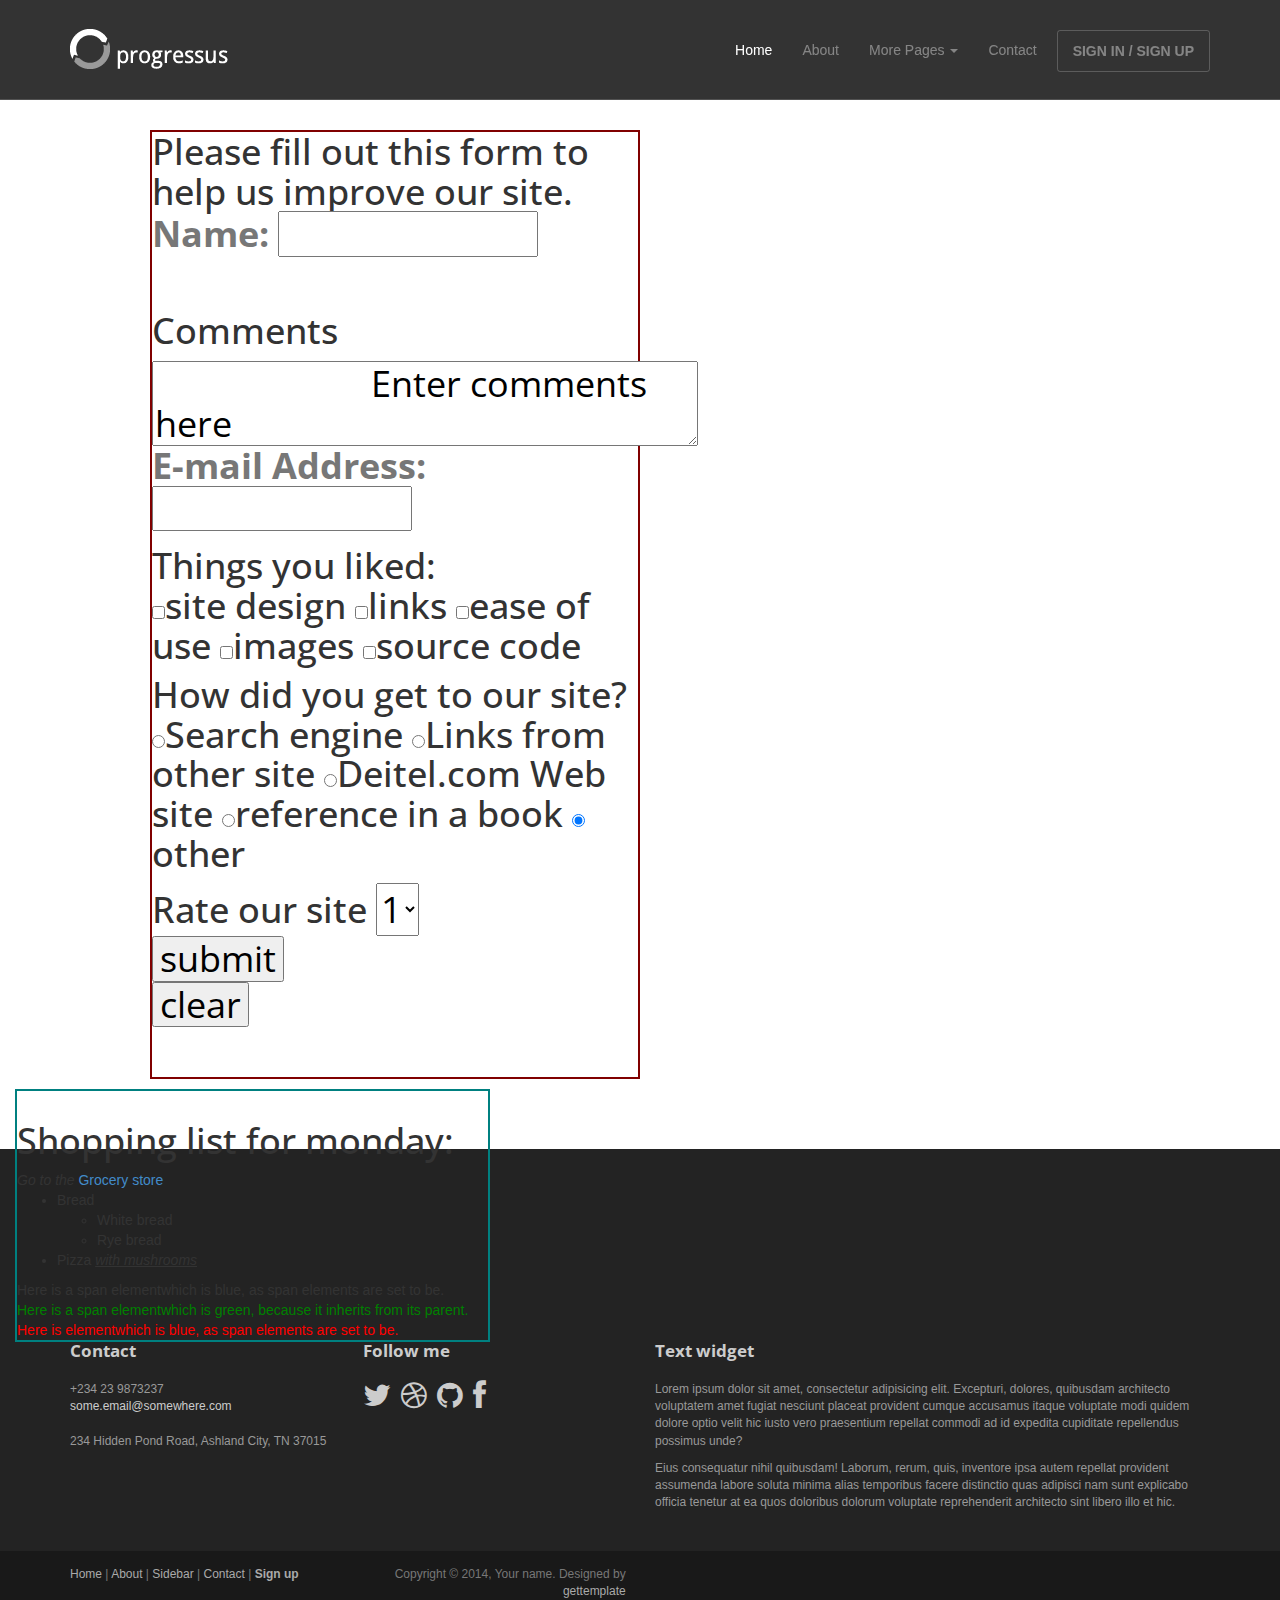
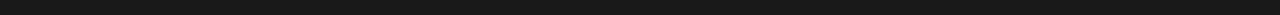
<file: index.html>
<!DOCTYPE html>
<html lang="en">

<head>
	<link rel="stylesheet" type="text/css" href="myStyle.css">

	<meta charset="utf-8">
	<meta name="viewport"    content="width=device-width, initial-scale=1.0">
	<meta name="description" content="">
	<meta name="author"      content="Sergey Pozhilov (GetTemplate.com)">
	
	<title>Progressus - Free business bootstrap template by GetTemplate</title>

	<link rel="shortcut icon" href="assets/images/gt_favicon.png">
	
	<link rel="stylesheet" media="screen" href="http://fonts.googleapis.com/css?family=Open+Sans:300,400,700">
	<link rel="stylesheet" href="assets/css/bootstrap.min.css">
	<link rel="stylesheet" href="assets/css/font-awesome.min.css">

	<!-- Custom styles for our template -->
	<link rel="stylesheet" href="assets/css/bootstrap-theme.css" media="screen" >
	<link rel="stylesheet" href="assets/css/main.css">

	

</head>

<body class="home">
	<!-- Fixed navbar -->
	<div class="navbar navbar-inverse navbar-fixed-top headroom" >
		<div class="container">
			<div class="navbar-header">
				<!-- Button for smallest screens -->
				<button type="button" class="navbar-toggle" data-toggle="collapse" data-target=".navbar-collapse"><span class="icon-bar"></span> <span class="icon-bar"></span> <span class="icon-bar"></span> </button>
				<a class="navbar-brand" href="index.html"><img src="assets/images/logo.png" alt="Progressus HTML5 template"></a>
			</div>
			<div class="navbar-collapse collapse">
				<ul class="nav navbar-nav pull-right">
					<li class="active"><a href="#">Home</a></li>
					<li><a href="about.html">About</a></li>
					<li class="dropdown">
						<a href="#" class="dropdown-toggle" data-toggle="dropdown">More Pages <b class="caret"></b></a>
						<ul class="dropdown-menu">
							<li><a href="sidebar-left.html">Left Sidebar</a></li>
							<li class="active"><a href="sidebar-right.html">Right Sidebar</a></li>
						</ul>
					</li>
					<li><a href="contact.html">Contact</a></li>
					<li><a class="btn" href="signin.html">SIGN IN / SIGN UP</a></li>
				</ul>
			</div><!--/.nav-collapse -->
		</div>
	</div> 
	<!-- /.navbar -->

	

	
		
	
	
	
	
	
	<!-- Social links. @TODO: replace by link/instructions in template -->
	<section id="social">
		<div class="container">
			<div class="wrapper clearfix">
				<!-- AddThis Button BEGIN -->
				<div class="addthis_toolbox addthis_default_style">
				<a class="addthis_button_facebook_like" fb:like:layout="button_count"></a>
				<a class="addthis_button_tweet"></a>
				<a class="addthis_button_linkedin_counter"></a>
				<a class="addthis_button_google_plusone" g:plusone:size="medium"></a>
				</div>
				<!-- AddThis Button END -->
			</div>
		</div>
	</section>
	<!-- /social links -->






<div class="row" >
	<div class="div">
<h1 class="margin1">
<form>
	<p>Please fill out this form to help us improve our site.<br>
		<label>Name:
			<input name="name" type="text" size ="10" maxlength="30">
		</label>
	</p><br>
	<p>Comments<br>
	</p>
		<textarea row="4" cols="25">
			Enter comments here
		</textarea><br>
		<label>E-mail Address:
			<input E-mail Address="E-mail Address" type="text" size ="10" maxlength="30">
		</label></p>
		<p>Things you liked:<br>
		<input type="checkbox" name="liked" value="site design">site design
        <input type="checkbox" name="liked" value="links">links
        <input type="checkbox" name="liked" value="ease of use">ease of use
        <input type="checkbox" name="liked" value="images">images
        <input type="checkbox" name="liked" value="source code">source code
<br>
	<p>How did you get to our site?<br>
			
				<input type="radio" name= "site" value="Search engine" checked>Search engine
				<input type="radio" name= "site" value="Links from other site" checked>Links from other site
				<input type="radio" name= "site" value="Deitel.com Web site" checked>Deitel.com Web site
				<input type="radio" name= "site" value="reference in a book" checked>reference in a book
				<input type="radio" name= "site" value="other" checked>other
<br>
	<p>Rate our site
	<select name="rate">
		<option value="1">1</option>
		<option value="2">2</option>
		<option value="3">3</option>
		<option value="4">4</option>
		<option value="5">5</option>
	</select>
	<br>
	<input type="submit" value="submit"><br>
	<input type="reset" value="clear">
</p>
</form><br>
</div>
</div>













<div class="div">
<div class="margin2">
<form>

<h1>Shopping list for monday:</h1>
<em>Go to the</em>
<a class="nodec" href="http://googloe.com">
Grocery store</a>
<ul>
	<li>Bread
		<ul>
			<li>White bread</li>
			<li>Rye bread</li>
		</ul>
	</li>
	<li>Pizza <em>with mushrooms</em></li>
</ul>
<div>
	Here is <span>a span element</span>which is blue, as span elements are set to be.
</div>
<div class="extra" style="color:green">
	Here is <span> a span element</span>which is green, because it inherits from its parent.
</div>
<div style="color: red">
	Here is<span> element</span>which is blue, as span elements are set to be.

</div>
</form>
</div>
</div>

















	<footer id="footer" class="top-space">

		<div class="footer1">
			<div class="container">
				<div class="row">
					
					<div class="col-md-3 widget">
						<h3 class="widget-title">Contact</h3>
						<div class="widget-body">
							<p>+234 23 9873237<br>
								<a href="mailto:#">some.email@somewhere.com</a><br>
								<br>
								234 Hidden Pond Road, Ashland City, TN 37015
							</p>	
						</div>
					</div>

					<div class="col-md-3 widget">
						<h3 class="widget-title">Follow me</h3>
						<div class="widget-body">
							<p class="follow-me-icons">
								<a href=""><i class="fa fa-twitter fa-2"></i></a>
								<a href=""><i class="fa fa-dribbble fa-2"></i></a>
								<a href=""><i class="fa fa-github fa-2"></i></a>
								<a href=""><i class="fa fa-facebook fa-2"></i></a>
							</p>	
						</div>
					</div>

					<div class="col-md-6 widget">
						<h3 class="widget-title">Text widget</h3>
						<div class="widget-body">
							<p>Lorem ipsum dolor sit amet, consectetur adipisicing elit. Excepturi, dolores, quibusdam architecto voluptatem amet fugiat nesciunt placeat provident cumque accusamus itaque voluptate modi quidem dolore optio velit hic iusto vero praesentium repellat commodi ad id expedita cupiditate repellendus possimus unde?</p>
							<p>Eius consequatur nihil quibusdam! Laborum, rerum, quis, inventore ipsa autem repellat provident assumenda labore soluta minima alias temporibus facere distinctio quas adipisci nam sunt explicabo officia tenetur at ea quos doloribus dolorum voluptate reprehenderit architecto sint libero illo et hic.</p>
						</div>
					</div>

				</div> <!-- /row of widgets -->
			</div>
		</div>

		<div class="footer2">
			<div class="container">
				<div class="row">
					
					<div class="col-md-6 widget">
						<div class="widget-body">
							<p class="simplenav">
								<a href="#">Home</a> | 
								<a href="about.html">About</a> |
								<a href="sidebar-right.html">Sidebar</a> |
								<a href="contact.html">Contact</a> |
								<b><a href="signup.html">Sign up</a></b>
							</p>
						</div>
					</div>

					<div class="col-md-6 widget">
						<div class="widget-body">
							<p class="text-right">
								Copyright &copy; 2014, Your name. Designed by <a href="http://gettemplate.com/" rel="designer">gettemplate</a> 
							</p>
						</div>
					</div>

				</div> <!-- /row of widgets -->
			</div>
		</div>

	</footer>	
		







	<!-- JavaScript libs are placed at the end of the document so the pages load faster -->
	<script src="http://ajax.googleapis.com/ajax/libs/jquery/1.10.2/jquery.min.js"></script>
	<script src="http://netdna.bootstrapcdn.com/bootstrap/3.0.0/js/bootstrap.min.js"></script>
	<script src="assets/js/headroom.min.js"></script>
	<script src="assets/js/jQuery.headroom.min.js"></script>
	<script src="assets/js/template.js"></script>
</body>
</html>
</file>
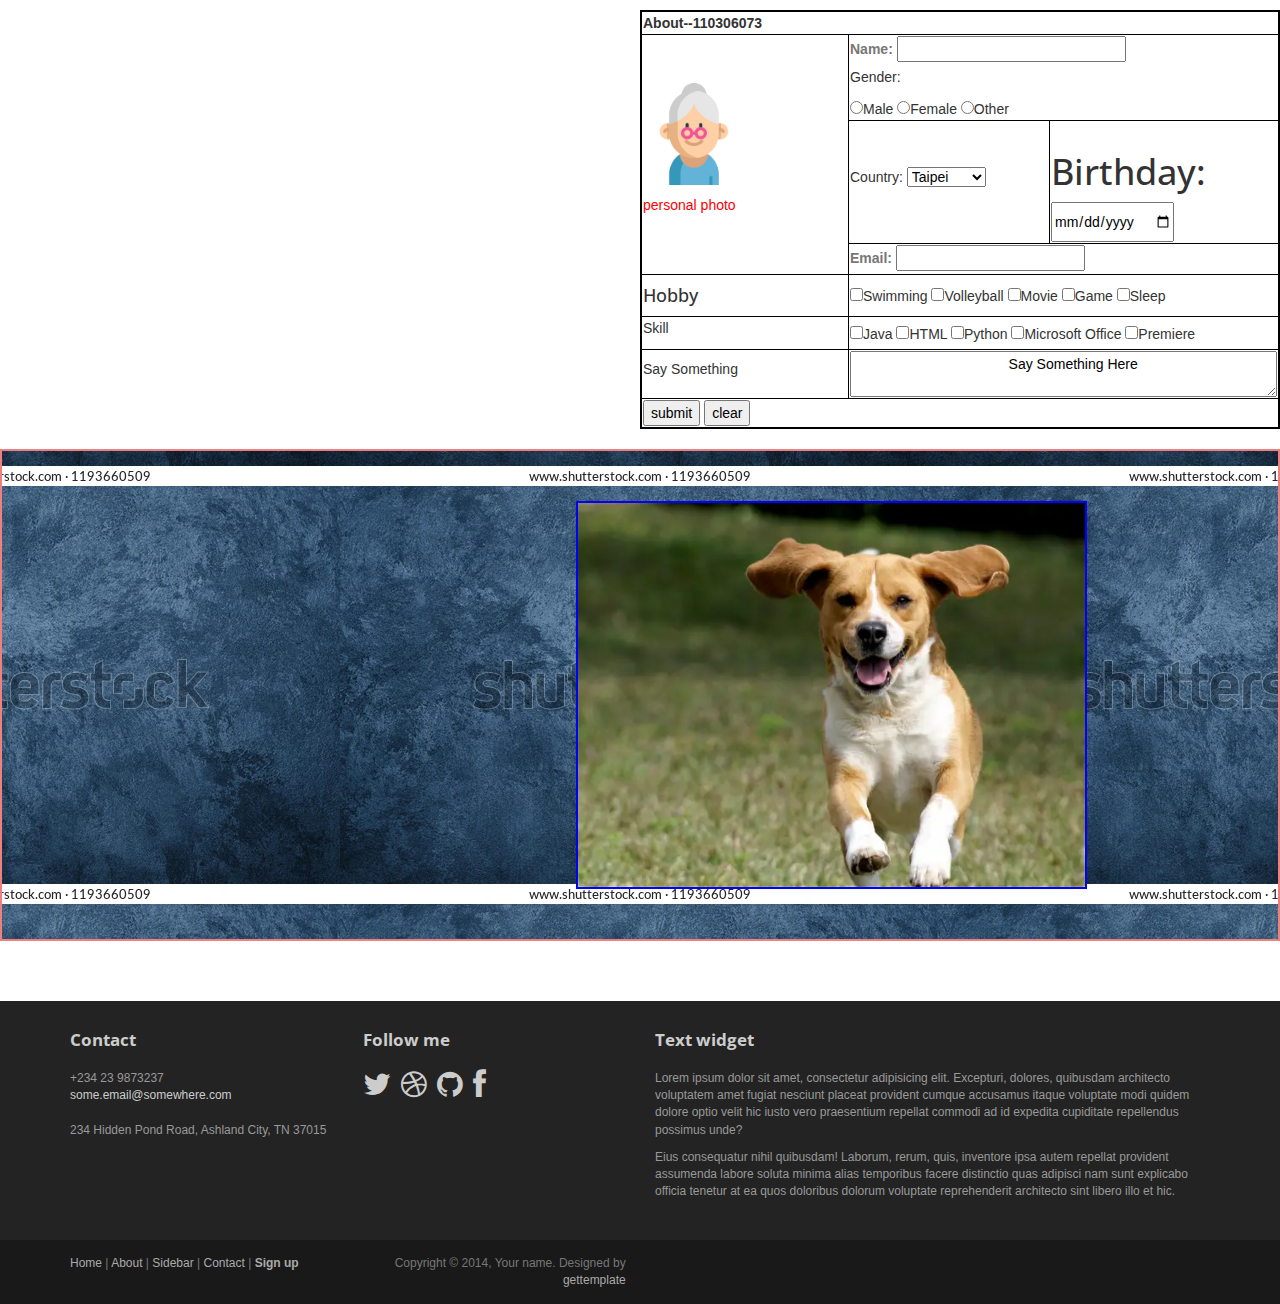
<file: about.html>
<!DOCTYPE html>
<html lang="en">
<head>
	<table style="border:3px #cccccc solid;" cellpadding="10" border=‘1’>
	<link rel="stylesheet" type="text/css" href="myStyle.css">
<meta charset="utf-8">


</head>
	

	





	
	<meta charset="utf-8">
	<meta name="viewport"    content="width=device-width, initial-scale=1.0">
	<meta name="description" content="">
	<meta name="author"      content="Sergey Pozhilov (GetTemplate.com)">
	
	<title>About - Progressus Bootstrap template</title>

	<link rel="shortcut icon" href="assets/images/gt_favicon.png">
	
	<link rel="stylesheet" media="screen" href="http://fonts.googleapis.com/css?family=Open+Sans:300,400,700">
	<link rel="stylesheet" href="assets/css/bootstrap.min.css">
	<link rel="stylesheet" href="assets/css/font-awesome.min.css">

	<!-- Custom styles for our template -->
	<link rel="stylesheet" href="assets/css/bootstrap-theme.css" media="screen" >
	<link rel="stylesheet" href="assets/css/main.css">



<body>
	<form>
	 <table class="left" border="1">
		<tr>
			<th colspan="3">About--110306073</th>
		</tr>
		<tr>
			<td rowspan="3"><p>
				<img src= "grandmother.jpg" width=50%>
				<div style="color: red">
				<p>personal photo
				</p>
			</div>
			</p>
				
				</td>
			
		<td colspan="2">
			<label>Name:
			<input name="name" type="text" size ="25" maxlength="30">
		</label>
          <p>Gender:</p>
		<form>	
		<input type="radio" name="Male" value="Male" >Male
		<input type="radio" name="Female" value="Female" >Female
		<input type="radio" name="Other" value="Other" >Other
	        </form>
</td>
<tr>
	<td>
		<p><span>Country</span>:
			<select name="Country:">
				<option value="Taipei">Taipei</option>
	
		<option value="Tainan">Tainan</option>
		<option value="Taichung">Taichung</option>
		<option value="Taoyuan">Taoyuan</option>
		</select>
	<td>
		<p><h1>Birthday:</h1>
                  </p>
                  <input type="date" id="birthday" name="birthday">

		</td>
		<tr>
			<td colspan="2">
				<label for="email">Email:
				</label>
				<input type="email" id="email" name="email">
					
	      
                </label>
        <tr>
        	<td>
        		<h4 id="Hobby">Hobby</h4>
        			<td colspan="2">
        				<input type="checkbox" name="Hobby" value="Swimming">Swimming
                        <input type="checkbox" name="Hobby" value="Volleyball">Volleyball
                        <input type="checkbox" name="Hobby" value="Movie">Movie
                        <input type="checkbox" name="Hobby" value="Game">Game
                        <input type="checkbox" name="Hobby" value="sleep">Sleep
                    </td>
                </p>
            </td>
            <tr>
            <td>
            	<p>Skill
            		<td colspan="2">

                        <input type="checkbox" name="Skill" value="Java">Java
                        <input type="checkbox" name="Skill" value="HTML">HTML
                        <input type="checkbox" name="Skill" value="Python">Python
                        <input type="checkbox" name="Skill" value="Microsoft Office">Microsoft Office
                        <input type="checkbox" name="Skill" value="Premiere">Premiere
                    </td>
                    <tr>
                    	<td>
                    		<p>Say Something
                    		</p>
                    	</td>
                    	<td colspan="3">
                     		<textarea row="4" cols="50">
			                Say Something Here
		                    </textarea><br>
		                </td>

	<tr>
	<td colspan="3">
	<input type="submit" value="submit">
	<input type="reset" value="clear">






</table>
</form><br>




<div class="style2">
<img src="5484d9d1eab8ea3017b17e29.webp" class="picture2" >
</div>

	







	

	<footer id="footer" class="top-space">

		<div class="footer1">
			<div class="container">
				<div class="row">
					
					<div class="col-md-3 widget">
						<h3 class="widget-title">Contact</h3>
						<div class="widget-body">
							<p>+234 23 9873237<br>
								<a href="mailto:#">some.email@somewhere.com</a><br>
								<br>
								234 Hidden Pond Road, Ashland City, TN 37015
							</p>	
						</div>
					</div>

					<div class="col-md-3 widget">
						<h3 class="widget-title">Follow me</h3>
						<div class="widget-body">
							<p class="follow-me-icons clearfix">
								<a href=""><i class="fa fa-twitter fa-2"></i></a>
								<a href=""><i class="fa fa-dribbble fa-2"></i></a>
								<a href=""><i class="fa fa-github fa-2"></i></a>
								<a href=""><i class="fa fa-facebook fa-2"></i></a>
							</p>	
						</div>
					</div>

					<div class="col-md-6 widget">
						<h3 class="widget-title">Text widget</h3>
						<div class="widget-body">
							<p>Lorem ipsum dolor sit amet, consectetur adipisicing elit. Excepturi, dolores, quibusdam architecto voluptatem amet fugiat nesciunt placeat provident cumque accusamus itaque voluptate modi quidem dolore optio velit hic iusto vero praesentium repellat commodi ad id expedita cupiditate repellendus possimus unde?</p>
							<p>Eius consequatur nihil quibusdam! Laborum, rerum, quis, inventore ipsa autem repellat provident assumenda labore soluta minima alias temporibus facere distinctio quas adipisci nam sunt explicabo officia tenetur at ea quos doloribus dolorum voluptate reprehenderit architecto sint libero illo et hic.</p>
						</div>
					</div>

				</div> <!-- /row of widgets -->
			</div>
		</div>

		<div class="footer2">
			<div class="container">
				<div class="row">
					
					<div class="col-md-6 widget">
						<div class="widget-body">
							<p class="simplenav">
								<a href="#">Home</a> | 
								<a href="about.html">About</a> |
								<a href="sidebar-right.html">Sidebar</a> |
								<a href="contact.html">Contact</a> |
								<b><a href="signup.html">Sign up</a></b>
							</p>
						</div>
					</div>

					<div class="col-md-6 widget">
						<div class="widget-body">
							<p class="text-right">
								Copyright &copy; 2014, Your name. Designed by <a href="http://gettemplate.com/" rel="designer">gettemplate</a> 
							</p>
						</div>
					</div>

				</div> <!-- /row of widgets -->
			</div>
		</div>
	</footer>	
		




	<!-- JavaScript libs are placed at the end of the document so the pages load faster -->
	<script src="http://ajax.googleapis.com/ajax/libs/jquery/1.10.2/jquery.min.js"></script>
	<script src="http://netdna.bootstrapcdn.com/bootstrap/3.0.0/js/bootstrap.min.js"></script>
	<script src="assets/js/headroom.min.js"></script>
	<script src="assets/js/jQuery.headroom.min.js"></script>
	<script src="assets/js/template.js"></script>
</body>
</html>
</file>
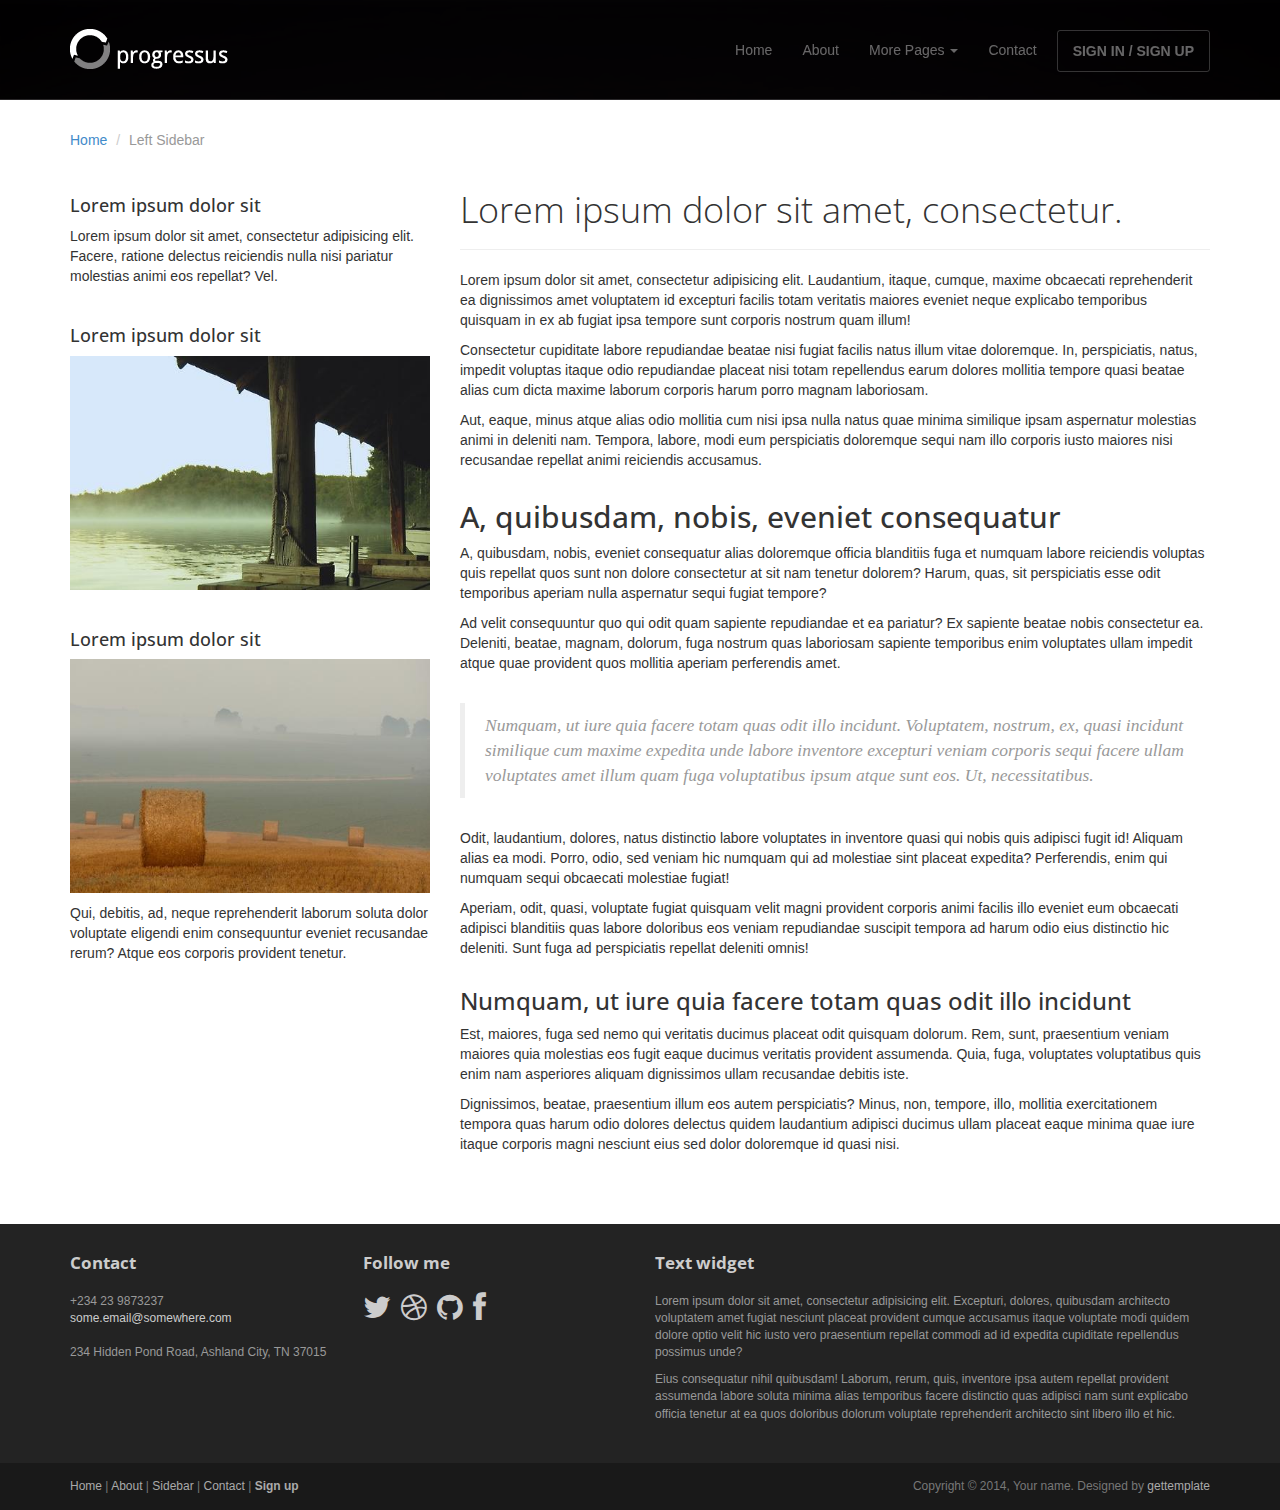
<file: sidebar-left.html>
<!DOCTYPE html>
<html lang="en">
<head>
	<meta charset="utf-8">
	<meta name="viewport"    content="width=device-width, initial-scale=1.0">
	<meta name="description" content="">
	<meta name="author"      content="Sergey Pozhilov (GetTemplate.com)">
	
	<title>Left Sidebar template - Progressus Bootstrap template</title>

	<link rel="shortcut icon" href="assets/images/gt_favicon.png">
	
	<link rel="stylesheet" media="screen" href="http://fonts.googleapis.com/css?family=Open+Sans:300,400,700">
	<link rel="stylesheet" href="assets/css/bootstrap.min.css">
	<link rel="stylesheet" href="assets/css/font-awesome.min.css">

	<!-- Custom styles for our template -->
	<link rel="stylesheet" href="assets/css/bootstrap-theme.css" media="screen" >
	<link rel="stylesheet" href="assets/css/main.css">

	<!-- HTML5 shim and Respond.js IE8 support of HTML5 elements and media queries -->
	<!--[if lt IE 9]>
	<script src="assets/js/html5shiv.js"></script>
	<script src="assets/js/respond.min.js"></script>
	<![endif]-->
</head>

<body>
	<!-- Fixed navbar -->
	<div class="navbar navbar-inverse navbar-fixed-top headroom" >
		<div class="container">
			<div class="navbar-header">
				<!-- Button for smallest screens -->
				<button type="button" class="navbar-toggle" data-toggle="collapse" data-target=".navbar-collapse"><span class="icon-bar"></span> <span class="icon-bar"></span> <span class="icon-bar"></span> </button>
				<a class="navbar-brand" href="index.html"><img src="assets/images/logo.png" alt="Progressus HTML5 template"></a>
			</div>
			<div class="navbar-collapse collapse">
				<ul class="nav navbar-nav pull-right">
					<li><a href="index.html">Home</a></li>
					<li><a href="about.html">About</a></li>
					<li class="dropdown">
						<a href="#" class="dropdown-toggle" data-toggle="dropdown">More Pages <b class="caret"></b></a>
						<ul class="dropdown-menu">
							<li class="active"><a href="sidebar-left.html">Left Sidebar</a></li>
							<li><a href="sidebar-right.html">Right Sidebar</a></li>
						</ul>
					</li>
					<li><a href="contact.html">Contact</a></li>
					<li><a class="btn" href="signin.html">SIGN IN / SIGN UP</a></li>
				</ul>
			</div><!--/.nav-collapse -->
		</div>
	</div> 
	<!-- /.navbar -->

	<header id="head" class="secondary"></header>

	<!-- container -->
	<div class="container">
		
		<ol class="breadcrumb">
			<li><a href="index.html">Home</a></li>
			<li class="active">Left Sidebar</li>
		</ol>

		<div class="row">
			
			<!-- Sidebar -->
			<aside class="col-md-4 sidebar sidebar-left">

				<div class="row widget">
					<div class="col-xs-12">
						<h4>Lorem ipsum dolor sit</h4>
						<p>Lorem ipsum dolor sit amet, consectetur adipisicing elit. Facere, ratione delectus reiciendis nulla nisi pariatur molestias animi eos repellat? Vel.</p>
					</div>
				</div>
				<div class="row widget">
					<div class="col-xs-12">
						<h4>Lorem ipsum dolor sit</h4>
						<p><img src="assets/images/1.jpg" alt=""></p>
					</div>
				</div>
				<div class="row widget">
					<div class="col-xs-12">
						<h4>Lorem ipsum dolor sit</h4>
						<p><img src="assets/images/2.jpg" alt=""></p>
						<p>Qui, debitis, ad, neque reprehenderit laborum soluta dolor voluptate eligendi enim consequuntur eveniet recusandae rerum? Atque eos corporis provident tenetur.</p>
					</div>
				</div>

			</aside>
			<!-- /Sidebar -->

			<!-- Article main content -->
			<article class="col-md-8 maincontent">
				<header class="page-header">
					<h1 class="page-title">Lorem ipsum dolor sit amet, consectetur.</h1>
				</header>
				<p>Lorem ipsum dolor sit amet, consectetur adipisicing elit. Laudantium, itaque, cumque, maxime obcaecati reprehenderit ea dignissimos amet voluptatem id excepturi facilis totam veritatis maiores eveniet neque explicabo temporibus quisquam in ex ab fugiat ipsa tempore sunt corporis nostrum quam illum!</p>
				<p>Consectetur cupiditate labore repudiandae beatae nisi fugiat facilis natus illum vitae doloremque. In, perspiciatis, natus, impedit voluptas itaque odio repudiandae placeat nisi totam repellendus earum dolores mollitia tempore quasi beatae alias cum dicta maxime laborum corporis harum porro magnam laboriosam.</p>
				<p>Aut, eaque, minus atque alias odio mollitia cum nisi ipsa nulla natus quae minima similique ipsam aspernatur molestias animi in deleniti nam. Tempora, labore, modi eum perspiciatis doloremque sequi nam illo corporis iusto maiores nisi recusandae repellat animi reiciendis accusamus.</p>

				<h2>A, quibusdam, nobis, eveniet consequatur</h2>
				<p>A, quibusdam, nobis, eveniet consequatur alias doloremque officia blanditiis fuga et numquam labore reiciendis voluptas quis repellat quos sunt non dolore consectetur at sit nam tenetur dolorem? Harum, quas, sit perspiciatis esse odit temporibus aperiam nulla aspernatur sequi fugiat tempore?</p>
				<p>Ad velit consequuntur quo qui odit quam sapiente repudiandae et ea pariatur? Ex sapiente beatae nobis consectetur ea. Deleniti, beatae, magnam, dolorum, fuga nostrum quas laboriosam sapiente temporibus enim voluptates ullam impedit atque quae provident quos mollitia aperiam perferendis amet.</p>

				<blockquote>Numquam, ut iure quia facere totam quas odit illo incidunt. Voluptatem, nostrum, ex, quasi incidunt similique cum maxime expedita unde labore inventore excepturi veniam corporis sequi facere ullam voluptates amet illum quam fuga voluptatibus ipsum atque sunt eos. Ut, necessitatibus.</blockquote>
				<p>Odit, laudantium, dolores, natus distinctio labore voluptates in inventore quasi qui nobis quis adipisci fugit id! Aliquam alias ea modi. Porro, odio, sed veniam hic numquam qui ad molestiae sint placeat expedita? Perferendis, enim qui numquam sequi obcaecati molestiae fugiat!</p>
				<p>Aperiam, odit, quasi, voluptate fugiat quisquam velit magni provident corporis animi facilis illo eveniet eum obcaecati adipisci blanditiis quas labore doloribus eos veniam repudiandae suscipit tempora ad harum odio eius distinctio hic deleniti. Sunt fuga ad perspiciatis repellat deleniti omnis!</p>

				<h3>Numquam, ut iure quia facere totam quas odit illo incidunt</h3>
				<p>Est, maiores, fuga sed nemo qui veritatis ducimus placeat odit quisquam dolorum. Rem, sunt, praesentium veniam maiores quia molestias eos fugit eaque ducimus veritatis provident assumenda. Quia, fuga, voluptates voluptatibus quis enim nam asperiores aliquam dignissimos ullam recusandae debitis iste.</p>
				<p>Dignissimos, beatae, praesentium illum eos autem perspiciatis? Minus, non, tempore, illo, mollitia exercitationem tempora quas harum odio dolores delectus quidem laudantium adipisci ducimus ullam placeat eaque minima quae iure itaque corporis magni nesciunt eius sed dolor doloremque id quasi nisi.</p>
			</article>
			<!-- /Article -->

		</div>
	</div>	<!-- /container -->
	

	<footer id="footer" class="top-space">

		<div class="footer1">
			<div class="container">
				<div class="row">
					
					<div class="col-md-3 widget">
						<h3 class="widget-title">Contact</h3>
						<div class="widget-body">
							<p>+234 23 9873237<br>
								<a href="mailto:#">some.email@somewhere.com</a><br>
								<br>
								234 Hidden Pond Road, Ashland City, TN 37015
							</p>	
						</div>
					</div>

					<div class="col-md-3 widget">
						<h3 class="widget-title">Follow me</h3>
						<div class="widget-body">
							<p class="follow-me-icons">
								<a href=""><i class="fa fa-twitter fa-2"></i></a>
								<a href=""><i class="fa fa-dribbble fa-2"></i></a>
								<a href=""><i class="fa fa-github fa-2"></i></a>
								<a href=""><i class="fa fa-facebook fa-2"></i></a>
							</p>	
						</div>
					</div>

					<div class="col-md-6 widget">
						<h3 class="widget-title">Text widget</h3>
						<div class="widget-body">
							<p>Lorem ipsum dolor sit amet, consectetur adipisicing elit. Excepturi, dolores, quibusdam architecto voluptatem amet fugiat nesciunt placeat provident cumque accusamus itaque voluptate modi quidem dolore optio velit hic iusto vero praesentium repellat commodi ad id expedita cupiditate repellendus possimus unde?</p>
							<p>Eius consequatur nihil quibusdam! Laborum, rerum, quis, inventore ipsa autem repellat provident assumenda labore soluta minima alias temporibus facere distinctio quas adipisci nam sunt explicabo officia tenetur at ea quos doloribus dolorum voluptate reprehenderit architecto sint libero illo et hic.</p>
						</div>
					</div>

				</div> <!-- /row of widgets -->
			</div>
		</div>

		<div class="footer2">
			<div class="container">
				<div class="row">
					
					<div class="col-md-6 widget">
						<div class="widget-body">
							<p class="simplenav">
								<a href="#">Home</a> | 
								<a href="about.html">About</a> |
								<a href="sidebar-right.html">Sidebar</a> |
								<a href="contact.html">Contact</a> |
								<b><a href="signup.html">Sign up</a></b>
							</p>
						</div>
					</div>

					<div class="col-md-6 widget">
						<div class="widget-body">
							<p class="text-right">
								Copyright &copy; 2014, Your name. Designed by <a href="http://gettemplate.com/" rel="designer">gettemplate</a> 
							</p>
						</div>
					</div>

				</div> <!-- /row of widgets -->
			</div>
		</div>
	</footer>	
		




	<!-- JavaScript libs are placed at the end of the document so the pages load faster -->
	<script src="http://ajax.googleapis.com/ajax/libs/jquery/1.10.2/jquery.min.js"></script>
	<script src="http://netdna.bootstrapcdn.com/bootstrap/3.0.0/js/bootstrap.min.js"></script>
	<script src="assets/js/headroom.min.js"></script>
	<script src="assets/js/jQuery.headroom.min.js"></script>
	<script src="assets/js/template.js"></script>
</body>
</html>
</file>
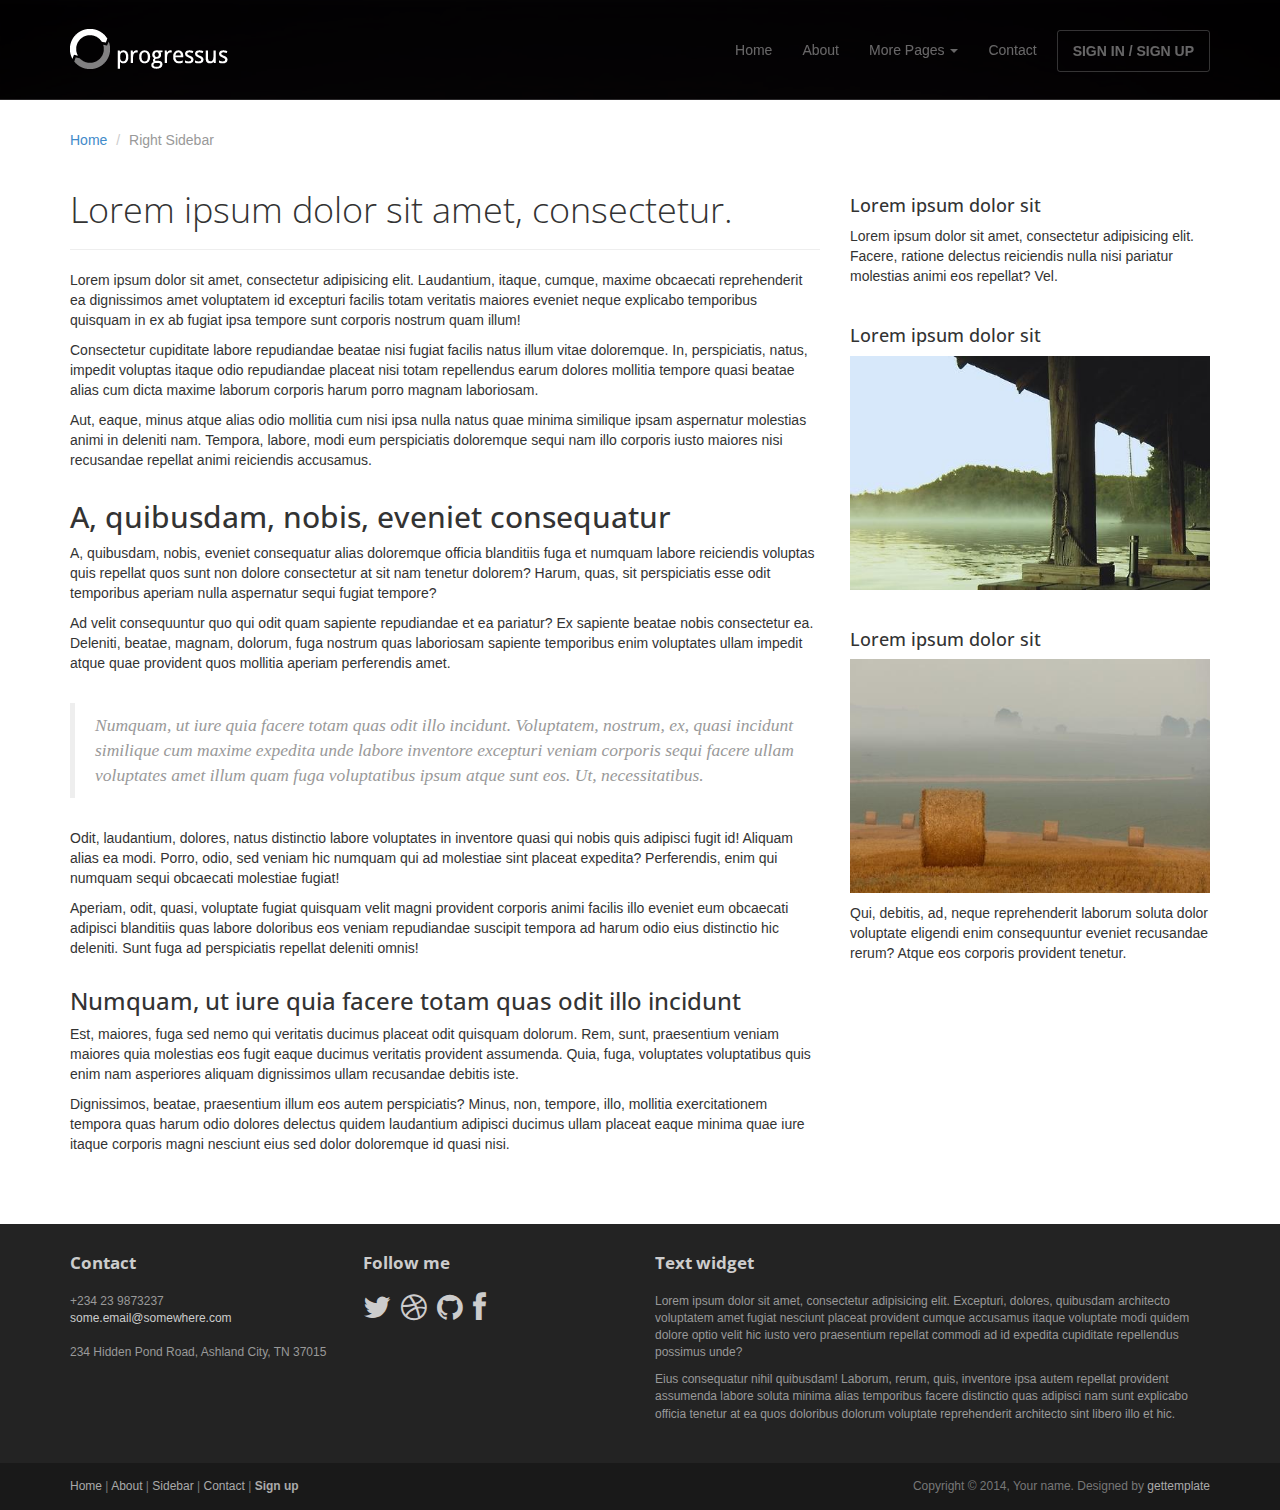
<file: sidebar-right.html>
<!DOCTYPE html>
<html lang="en">
<head>
	<meta charset="utf-8">
	<meta name="viewport"    content="width=device-width, initial-scale=1.0">
	<meta name="description" content="">
	<meta name="author"      content="Sergey Pozhilov (GetTemplate.com)">
	
	<title>Right Sidebar template - Progressus Bootstrap template</title>

	<link rel="shortcut icon" href="assets/images/gt_favicon.png">
	
	<link rel="stylesheet" media="screen" href="http://fonts.googleapis.com/css?family=Open+Sans:300,400,700">
	<link rel="stylesheet" href="assets/css/bootstrap.min.css">
	<link rel="stylesheet" href="assets/css/font-awesome.min.css">

	<!-- Custom styles for our template -->
	<link rel="stylesheet" href="assets/css/bootstrap-theme.css" media="screen" >
	<link rel="stylesheet" href="assets/css/main.css">

	<!-- HTML5 shim and Respond.js IE8 support of HTML5 elements and media queries -->
	<!--[if lt IE 9]>
	<script src="assets/js/html5shiv.js"></script>
	<script src="assets/js/respond.min.js"></script>
	<![endif]-->
</head>

<body>
	<!-- Fixed navbar -->
	<div class="navbar navbar-inverse navbar-fixed-top headroom" >
		<div class="container">
			<div class="navbar-header">
				<!-- Button for smallest screens -->
				<button type="button" class="navbar-toggle" data-toggle="collapse" data-target=".navbar-collapse"><span class="icon-bar"></span> <span class="icon-bar"></span> <span class="icon-bar"></span> </button>
				<a class="navbar-brand" href="index.html"><img src="assets/images/logo.png" alt="Progressus HTML5 template"></a>
			</div>
			<div class="navbar-collapse collapse">
				<ul class="nav navbar-nav pull-right">
					<li><a href="index.html">Home</a></li>
					<li><a href="about.html">About</a></li>
					<li class="dropdown">
						<a href="#" class="dropdown-toggle" data-toggle="dropdown">More Pages <b class="caret"></b></a>
						<ul class="dropdown-menu">
							<li><a href="sidebar-left.html">Left Sidebar</a></li>
							<li class="active"><a href="sidebar-right.html">Right Sidebar</a></li>
						</ul>
					</li>
					<li><a href="contact.html">Contact</a></li>
					<li><a class="btn" href="signin.html">SIGN IN / SIGN UP</a></li>
				</ul>
			</div><!--/.nav-collapse -->
		</div>
	</div> 
	<!-- /.navbar -->

	<header id="head" class="secondary"></header>

	<!-- container -->
	<div class="container">

		<ol class="breadcrumb">
			<li><a href="index.html">Home</a></li>
			<li class="active">Right Sidebar</li>
		</ol>

		<div class="row">
			
			<!-- Article main content -->
			<article class="col-md-8 maincontent">
				<header class="page-header">
					<h1 class="page-title">Lorem ipsum dolor sit amet, consectetur.</h1>
				</header>
				<p>Lorem ipsum dolor sit amet, consectetur adipisicing elit. Laudantium, itaque, cumque, maxime obcaecati reprehenderit ea dignissimos amet voluptatem id excepturi facilis totam veritatis maiores eveniet neque explicabo temporibus quisquam in ex ab fugiat ipsa tempore sunt corporis nostrum quam illum!</p>
				<p>Consectetur cupiditate labore repudiandae beatae nisi fugiat facilis natus illum vitae doloremque. In, perspiciatis, natus, impedit voluptas itaque odio repudiandae placeat nisi totam repellendus earum dolores mollitia tempore quasi beatae alias cum dicta maxime laborum corporis harum porro magnam laboriosam.</p>
				<p>Aut, eaque, minus atque alias odio mollitia cum nisi ipsa nulla natus quae minima similique ipsam aspernatur molestias animi in deleniti nam. Tempora, labore, modi eum perspiciatis doloremque sequi nam illo corporis iusto maiores nisi recusandae repellat animi reiciendis accusamus.</p>

				<h2>A, quibusdam, nobis, eveniet consequatur</h2>
				<p>A, quibusdam, nobis, eveniet consequatur alias doloremque officia blanditiis fuga et numquam labore reiciendis voluptas quis repellat quos sunt non dolore consectetur at sit nam tenetur dolorem? Harum, quas, sit perspiciatis esse odit temporibus aperiam nulla aspernatur sequi fugiat tempore?</p>
				<p>Ad velit consequuntur quo qui odit quam sapiente repudiandae et ea pariatur? Ex sapiente beatae nobis consectetur ea. Deleniti, beatae, magnam, dolorum, fuga nostrum quas laboriosam sapiente temporibus enim voluptates ullam impedit atque quae provident quos mollitia aperiam perferendis amet.</p>

				<blockquote>Numquam, ut iure quia facere totam quas odit illo incidunt. Voluptatem, nostrum, ex, quasi incidunt similique cum maxime expedita unde labore inventore excepturi veniam corporis sequi facere ullam voluptates amet illum quam fuga voluptatibus ipsum atque sunt eos. Ut, necessitatibus.</blockquote>
				<p>Odit, laudantium, dolores, natus distinctio labore voluptates in inventore quasi qui nobis quis adipisci fugit id! Aliquam alias ea modi. Porro, odio, sed veniam hic numquam qui ad molestiae sint placeat expedita? Perferendis, enim qui numquam sequi obcaecati molestiae fugiat!</p>
				<p>Aperiam, odit, quasi, voluptate fugiat quisquam velit magni provident corporis animi facilis illo eveniet eum obcaecati adipisci blanditiis quas labore doloribus eos veniam repudiandae suscipit tempora ad harum odio eius distinctio hic deleniti. Sunt fuga ad perspiciatis repellat deleniti omnis!</p>

				<h3>Numquam, ut iure quia facere totam quas odit illo incidunt</h3>
				<p>Est, maiores, fuga sed nemo qui veritatis ducimus placeat odit quisquam dolorum. Rem, sunt, praesentium veniam maiores quia molestias eos fugit eaque ducimus veritatis provident assumenda. Quia, fuga, voluptates voluptatibus quis enim nam asperiores aliquam dignissimos ullam recusandae debitis iste.</p>
				<p>Dignissimos, beatae, praesentium illum eos autem perspiciatis? Minus, non, tempore, illo, mollitia exercitationem tempora quas harum odio dolores delectus quidem laudantium adipisci ducimus ullam placeat eaque minima quae iure itaque corporis magni nesciunt eius sed dolor doloremque id quasi nisi.</p>
			</article>
			<!-- /Article -->
			
			<!-- Sidebar -->
			<aside class="col-md-4 sidebar sidebar-right">

				<div class="row widget">
					<div class="col-xs-12">
						<h4>Lorem ipsum dolor sit</h4>
						<p>Lorem ipsum dolor sit amet, consectetur adipisicing elit. Facere, ratione delectus reiciendis nulla nisi pariatur molestias animi eos repellat? Vel.</p>
					</div>
				</div>
				<div class="row widget">
					<div class="col-xs-12">
						<h4>Lorem ipsum dolor sit</h4>
						<p><img src="assets/images/1.jpg" alt=""></p>
					</div>
				</div>
				<div class="row widget">
					<div class="col-xs-12">
						<h4>Lorem ipsum dolor sit</h4>
						<p><img src="assets/images/2.jpg" alt=""></p>
						<p>Qui, debitis, ad, neque reprehenderit laborum soluta dolor voluptate eligendi enim consequuntur eveniet recusandae rerum? Atque eos corporis provident tenetur.</p>
					</div>
				</div>

			</aside>
			<!-- /Sidebar -->

		</div>
	</div>	<!-- /container -->
	

	<footer id="footer" class="top-space">

		<div class="footer1">
			<div class="container">
				<div class="row">
					
					<div class="col-md-3 widget">
						<h3 class="widget-title">Contact</h3>
						<div class="widget-body">
							<p>+234 23 9873237<br>
								<a href="mailto:#">some.email@somewhere.com</a><br>
								<br>
								234 Hidden Pond Road, Ashland City, TN 37015
							</p>	
						</div>
					</div>

					<div class="col-md-3 widget">
						<h3 class="widget-title">Follow me</h3>
						<div class="widget-body">
							<p class="follow-me-icons clearfix">
								<a href=""><i class="fa fa-twitter fa-2"></i></a>
								<a href=""><i class="fa fa-dribbble fa-2"></i></a>
								<a href=""><i class="fa fa-github fa-2"></i></a>
								<a href=""><i class="fa fa-facebook fa-2"></i></a>
							</p>	
						</div>
					</div>

					<div class="col-md-6 widget">
						<h3 class="widget-title">Text widget</h3>
						<div class="widget-body">
							<p>Lorem ipsum dolor sit amet, consectetur adipisicing elit. Excepturi, dolores, quibusdam architecto voluptatem amet fugiat nesciunt placeat provident cumque accusamus itaque voluptate modi quidem dolore optio velit hic iusto vero praesentium repellat commodi ad id expedita cupiditate repellendus possimus unde?</p>
							<p>Eius consequatur nihil quibusdam! Laborum, rerum, quis, inventore ipsa autem repellat provident assumenda labore soluta minima alias temporibus facere distinctio quas adipisci nam sunt explicabo officia tenetur at ea quos doloribus dolorum voluptate reprehenderit architecto sint libero illo et hic.</p>
						</div>
					</div>

				</div> <!-- /row of widgets -->
			</div>
		</div>

		<div class="footer2">
			<div class="container">
				<div class="row">
					
					<div class="col-md-6 widget">
						<div class="widget-body">
							<p class="simplenav">
								<a href="#">Home</a> | 
								<a href="about.html">About</a> |
								<a href="sidebar-right.html">Sidebar</a> |
								<a href="contact.html">Contact</a> |
								<b><a href="signup.html">Sign up</a></b>
							</p>
						</div>
					</div>

					<div class="col-md-6 widget">
						<div class="widget-body">
							<p class="text-right">
								Copyright &copy; 2014, Your name. Designed by <a href="http://gettemplate.com/" rel="designer">gettemplate</a> 
							</p>
						</div>
					</div>

				</div> <!-- /row of widgets -->
			</div>
		</div>
	</footer>	
		




	<!-- JavaScript libs are placed at the end of the document so the pages load faster -->
	<script src="http://ajax.googleapis.com/ajax/libs/jquery/1.10.2/jquery.min.js"></script>
	<script src="http://netdna.bootstrapcdn.com/bootstrap/3.0.0/js/bootstrap.min.js"></script>
	<script src="assets/js/headroom.min.js"></script>
	<script src="assets/js/jQuery.headroom.min.js"></script>
	<script src="assets/js/template.js"></script>
</body>
</html>
</file>
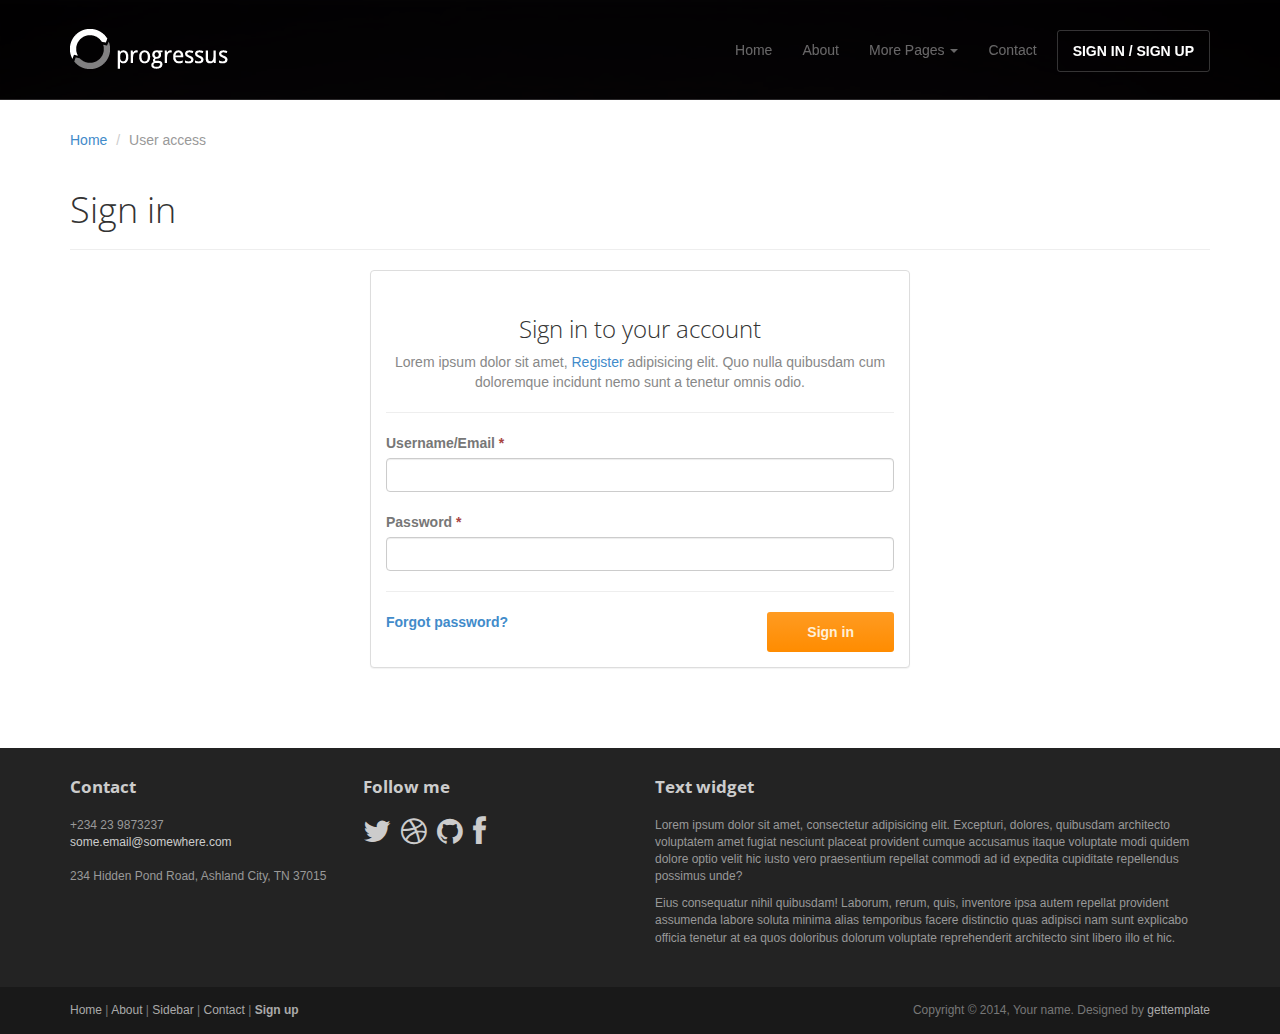
<file: signin.html>
<!DOCTYPE html>
<html lang="en">
<head>
	<meta charset="utf-8">
	<meta name="viewport"    content="width=device-width, initial-scale=1.0">
	<meta name="description" content="">
	<meta name="author"      content="Sergey Pozhilov (GetTemplate.com)">
	
	<title>Sign in - Progressus Bootstrap template</title>

	<link rel="shortcut icon" href="assets/images/gt_favicon.png">
	
	<link rel="stylesheet" media="screen" href="http://fonts.googleapis.com/css?family=Open+Sans:300,400,700">
	<link rel="stylesheet" href="assets/css/bootstrap.min.css">
	<link rel="stylesheet" href="assets/css/font-awesome.min.css">

	<!-- Custom styles for our template -->
	<link rel="stylesheet" href="assets/css/bootstrap-theme.css" media="screen" >
	<link rel="stylesheet" href="assets/css/main.css">

	<!-- HTML5 shim and Respond.js IE8 support of HTML5 elements and media queries -->
	<!--[if lt IE 9]>
	<script src="assets/js/html5shiv.js"></script>
	<script src="assets/js/respond.min.js"></script>
	<![endif]-->
</head>

<body>
	<!-- Fixed navbar -->
	<div class="navbar navbar-inverse navbar-fixed-top headroom" >
		<div class="container">
			<div class="navbar-header">
				<!-- Button for smallest screens -->
				<button type="button" class="navbar-toggle" data-toggle="collapse" data-target=".navbar-collapse"><span class="icon-bar"></span> <span class="icon-bar"></span> <span class="icon-bar"></span> </button>
				<a class="navbar-brand" href="index.html"><img src="assets/images/logo.png" alt="Progressus HTML5 template"></a>
			</div>
			<div class="navbar-collapse collapse">
				<ul class="nav navbar-nav pull-right">
					<li><a href="index.html">Home</a></li>
					<li><a href="about.html">About</a></li>
					<li class="dropdown">
						<a href="#" class="dropdown-toggle" data-toggle="dropdown">More Pages <b class="caret"></b></a>
						<ul class="dropdown-menu">
							<li><a href="sidebar-left.html">Left Sidebar</a></li>
							<li><a href="sidebar-right.html">Right Sidebar</a></li>
						</ul>
					</li>
					<li><a href="contact.html">Contact</a></li>
					<li class="active"><a class="btn" href="signin.html">SIGN IN / SIGN UP</a></li>
				</ul>
			</div><!--/.nav-collapse -->
		</div>
	</div> 
	<!-- /.navbar -->

	<header id="head" class="secondary"></header>

	<!-- container -->
	<div class="container">

		<ol class="breadcrumb">
			<li><a href="index.html">Home</a></li>
			<li class="active">User access</li>
		</ol>

		<div class="row">
			
			<!-- Article main content -->
			<article class="col-xs-12 maincontent">
				<header class="page-header">
					<h1 class="page-title">Sign in</h1>
				</header>
				
				<div class="col-md-6 col-md-offset-3 col-sm-8 col-sm-offset-2">
					<div class="panel panel-default">
						<div class="panel-body">
							<h3 class="thin text-center">Sign in to your account</h3>
							<p class="text-center text-muted">Lorem ipsum dolor sit amet, <a href="signup.html">Register</a> adipisicing elit. Quo nulla quibusdam cum doloremque incidunt nemo sunt a tenetur omnis odio. </p>
							<hr>
							
							<form>
								<div class="top-margin">
									<label>Username/Email <span class="text-danger">*</span></label>
									<input type="text" class="form-control">
								</div>
								<div class="top-margin">
									<label>Password <span class="text-danger">*</span></label>
									<input type="password" class="form-control">
								</div>

								<hr>

								<div class="row">
									<div class="col-lg-8">
										<b><a href="">Forgot password?</a></b>
									</div>
									<div class="col-lg-4 text-right">
										<button class="btn btn-action" type="submit">Sign in</button>
									</div>
								</div>
							</form>
						</div>
					</div>

				</div>
				
			</article>
			<!-- /Article -->

		</div>
	</div>	<!-- /container -->
	

	<footer id="footer" class="top-space">

		<div class="footer1">
			<div class="container">
				<div class="row">
					
					<div class="col-md-3 widget">
						<h3 class="widget-title">Contact</h3>
						<div class="widget-body">
							<p>+234 23 9873237<br>
								<a href="mailto:#">some.email@somewhere.com</a><br>
								<br>
								234 Hidden Pond Road, Ashland City, TN 37015
							</p>	
						</div>
					</div>

					<div class="col-md-3 widget">
						<h3 class="widget-title">Follow me</h3>
						<div class="widget-body">
							<p class="follow-me-icons clearfix">
								<a href=""><i class="fa fa-twitter fa-2"></i></a>
								<a href=""><i class="fa fa-dribbble fa-2"></i></a>
								<a href=""><i class="fa fa-github fa-2"></i></a>
								<a href=""><i class="fa fa-facebook fa-2"></i></a>
							</p>	
						</div>
					</div>

					<div class="col-md-6 widget">
						<h3 class="widget-title">Text widget</h3>
						<div class="widget-body">
							<p>Lorem ipsum dolor sit amet, consectetur adipisicing elit. Excepturi, dolores, quibusdam architecto voluptatem amet fugiat nesciunt placeat provident cumque accusamus itaque voluptate modi quidem dolore optio velit hic iusto vero praesentium repellat commodi ad id expedita cupiditate repellendus possimus unde?</p>
							<p>Eius consequatur nihil quibusdam! Laborum, rerum, quis, inventore ipsa autem repellat provident assumenda labore soluta minima alias temporibus facere distinctio quas adipisci nam sunt explicabo officia tenetur at ea quos doloribus dolorum voluptate reprehenderit architecto sint libero illo et hic.</p>
						</div>
					</div>

				</div> <!-- /row of widgets -->
			</div>
		</div>

		<div class="footer2">
			<div class="container">
				<div class="row">
					
					<div class="col-md-6 widget">
						<div class="widget-body">
							<p class="simplenav">
								<a href="#">Home</a> | 
								<a href="about.html">About</a> |
								<a href="sidebar-right.html">Sidebar</a> |
								<a href="contact.html">Contact</a> |
								<b><a href="signup.html">Sign up</a></b>
							</p>
						</div>
					</div>

					<div class="col-md-6 widget">
						<div class="widget-body">
							<p class="text-right">
								Copyright &copy; 2014, Your name. Designed by <a href="http://gettemplate.com/" rel="designer">gettemplate</a> 
							</p>
						</div>
					</div>

				</div> <!-- /row of widgets -->
			</div>
		</div>
	</footer>	
		




	<!-- JavaScript libs are placed at the end of the document so the pages load faster -->
	<script src="http://ajax.googleapis.com/ajax/libs/jquery/1.10.2/jquery.min.js"></script>
	<script src="http://netdna.bootstrapcdn.com/bootstrap/3.0.0/js/bootstrap.min.js"></script>
	<script src="assets/js/headroom.min.js"></script>
	<script src="assets/js/jQuery.headroom.min.js"></script>
	<script src="assets/js/template.js"></script>
</body>
</html>
</file>
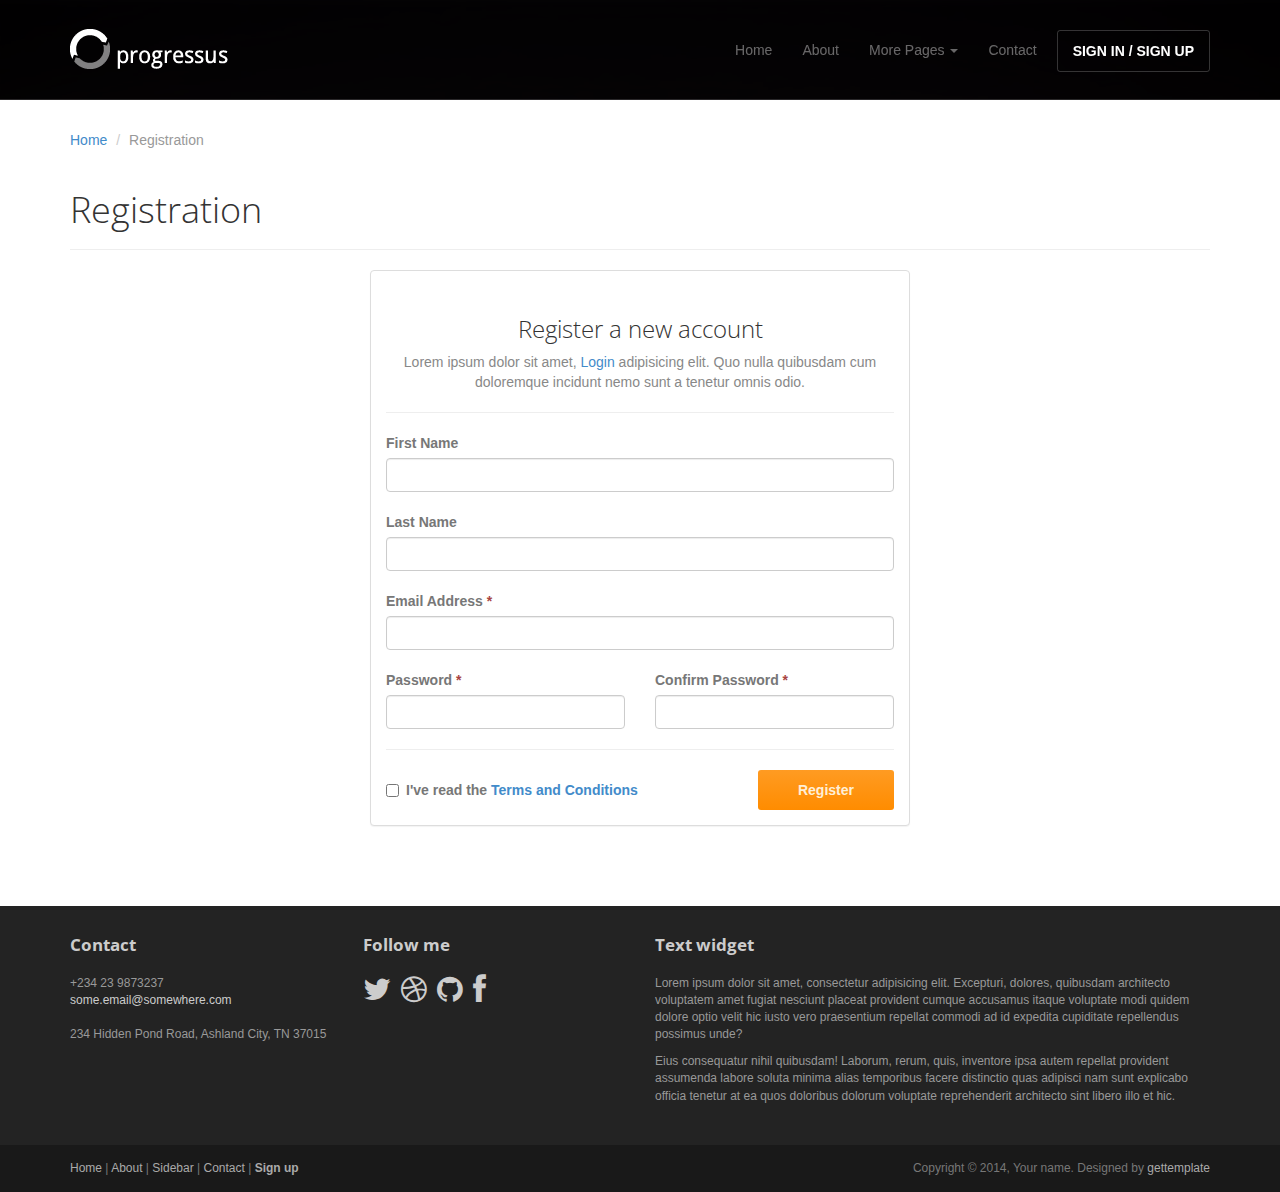
<file: signup.html>
<!DOCTYPE html>
<html lang="en">
<head>
	<meta charset="utf-8">
	<meta name="viewport"    content="width=device-width, initial-scale=1.0">
	<meta name="description" content="">
	<meta name="author"      content="Sergey Pozhilov (GetTemplate.com)">
	
	<title>Sign up - Progressus Bootstrap template</title>

	<link rel="shortcut icon" href="assets/images/gt_favicon.png">
	
	<link rel="stylesheet" media="screen" href="http://fonts.googleapis.com/css?family=Open+Sans:300,400,700">
	<link rel="stylesheet" href="assets/css/bootstrap.min.css">
	<link rel="stylesheet" href="assets/css/font-awesome.min.css">

	<!-- Custom styles for our template -->
	<link rel="stylesheet" href="assets/css/bootstrap-theme.css" media="screen" >
	<link rel="stylesheet" href="assets/css/main.css">

	<!-- HTML5 shim and Respond.js IE8 support of HTML5 elements and media queries -->
	<!--[if lt IE 9]>
	<script src="assets/js/html5shiv.js"></script>
	<script src="assets/js/respond.min.js"></script>
	<![endif]-->
</head>

<body>
	<!-- Fixed navbar -->
	<div class="navbar navbar-inverse navbar-fixed-top headroom" >
		<div class="container">
			<div class="navbar-header">
				<!-- Button for smallest screens -->
				<button type="button" class="navbar-toggle" data-toggle="collapse" data-target=".navbar-collapse"><span class="icon-bar"></span> <span class="icon-bar"></span> <span class="icon-bar"></span> </button>
				<a class="navbar-brand" href="index.html"><img src="assets/images/logo.png" alt="Progressus HTML5 template"></a>
			</div>
			<div class="navbar-collapse collapse">
				<ul class="nav navbar-nav pull-right">
					<li><a href="index.html">Home</a></li>
					<li><a href="about.html">About</a></li>
					<li class="dropdown">
						<a href="#" class="dropdown-toggle" data-toggle="dropdown">More Pages <b class="caret"></b></a>
						<ul class="dropdown-menu">
							<li><a href="sidebar-left.html">Left Sidebar</a></li>
							<li><a href="sidebar-right.html">Right Sidebar</a></li>
						</ul>
					</li>
					<li><a href="contact.html">Contact</a></li>
					<li class="active"><a class="btn" href="signin.html">SIGN IN / SIGN UP</a></li>
				</ul>
			</div><!--/.nav-collapse -->
		</div>
	</div> 
	<!-- /.navbar -->

	<header id="head" class="secondary"></header>

	<!-- container -->
	<div class="container">

		<ol class="breadcrumb">
			<li><a href="index.html">Home</a></li>
			<li class="active">Registration</li>
		</ol>

		<div class="row">
			
			<!-- Article main content -->
			<article class="col-xs-12 maincontent">
				<header class="page-header">
					<h1 class="page-title">Registration</h1>
				</header>
				
				<div class="col-md-6 col-md-offset-3 col-sm-8 col-sm-offset-2">
					<div class="panel panel-default">
						<div class="panel-body">
							<h3 class="thin text-center">Register a new account</h3>
							<p class="text-center text-muted">Lorem ipsum dolor sit amet, <a href="signin.html">Login</a> adipisicing elit. Quo nulla quibusdam cum doloremque incidunt nemo sunt a tenetur omnis odio. </p>
							<hr>

							<form>
								<div class="top-margin">
									<label>First Name</label>
									<input type="text" class="form-control">
								</div>
								<div class="top-margin">
									<label>Last Name</label>
									<input type="text" class="form-control">
								</div>
								<div class="top-margin">
									<label>Email Address <span class="text-danger">*</span></label>
									<input type="text" class="form-control">
								</div>

								<div class="row top-margin">
									<div class="col-sm-6">
										<label>Password <span class="text-danger">*</span></label>
										<input type="text" class="form-control">
									</div>
									<div class="col-sm-6">
										<label>Confirm Password <span class="text-danger">*</span></label>
										<input type="text" class="form-control">
									</div>
								</div>

								<hr>

								<div class="row">
									<div class="col-lg-8">
										<label class="checkbox">
											<input type="checkbox"> 
											I've read the <a href="page_terms.html">Terms and Conditions</a>
										</label>                        
									</div>
									<div class="col-lg-4 text-right">
										<button class="btn btn-action" type="submit">Register</button>
									</div>
								</div>
							</form>
						</div>
					</div>

				</div>
				
			</article>
			<!-- /Article -->

		</div>
	</div>	<!-- /container -->
	

	<footer id="footer" class="top-space">

		<div class="footer1">
			<div class="container">
				<div class="row">
					
					<div class="col-md-3 widget">
						<h3 class="widget-title">Contact</h3>
						<div class="widget-body">
							<p>+234 23 9873237<br>
								<a href="mailto:#">some.email@somewhere.com</a><br>
								<br>
								234 Hidden Pond Road, Ashland City, TN 37015
							</p>	
						</div>
					</div>

					<div class="col-md-3 widget">
						<h3 class="widget-title">Follow me</h3>
						<div class="widget-body">
							<p class="follow-me-icons clearfix">
								<a href=""><i class="fa fa-twitter fa-2"></i></a>
								<a href=""><i class="fa fa-dribbble fa-2"></i></a>
								<a href=""><i class="fa fa-github fa-2"></i></a>
								<a href=""><i class="fa fa-facebook fa-2"></i></a>
							</p>	
						</div>
					</div>

					<div class="col-md-6 widget">
						<h3 class="widget-title">Text widget</h3>
						<div class="widget-body">
							<p>Lorem ipsum dolor sit amet, consectetur adipisicing elit. Excepturi, dolores, quibusdam architecto voluptatem amet fugiat nesciunt placeat provident cumque accusamus itaque voluptate modi quidem dolore optio velit hic iusto vero praesentium repellat commodi ad id expedita cupiditate repellendus possimus unde?</p>
							<p>Eius consequatur nihil quibusdam! Laborum, rerum, quis, inventore ipsa autem repellat provident assumenda labore soluta minima alias temporibus facere distinctio quas adipisci nam sunt explicabo officia tenetur at ea quos doloribus dolorum voluptate reprehenderit architecto sint libero illo et hic.</p>
						</div>
					</div>

				</div> <!-- /row of widgets -->
			</div>
		</div>

		<div class="footer2">
			<div class="container">
				<div class="row">
					
					<div class="col-md-6 widget">
						<div class="widget-body">
							<p class="simplenav">
								<a href="#">Home</a> | 
								<a href="about.html">About</a> |
								<a href="sidebar-right.html">Sidebar</a> |
								<a href="contact.html">Contact</a> |
								<b><a href="signup.html">Sign up</a></b>
							</p>
						</div>
					</div>

					<div class="col-md-6 widget">
						<div class="widget-body">
							<p class="text-right">
								Copyright &copy; 2014, Your name. Designed by <a href="http://gettemplate.com/" rel="designer">gettemplate</a> 
							</p>
						</div>
					</div>

				</div> <!-- /row of widgets -->
			</div>
		</div>
	</footer>	
		




	<!-- JavaScript libs are placed at the end of the document so the pages load faster -->
	<script src="http://ajax.googleapis.com/ajax/libs/jquery/1.10.2/jquery.min.js"></script>
	<script src="http://netdna.bootstrapcdn.com/bootstrap/3.0.0/js/bootstrap.min.js"></script>
	<script src="assets/js/headroom.min.js"></script>
	<script src="assets/js/jQuery.headroom.min.js"></script>
	<script src="assets/js/template.js"></script>
</body>
</html>
</file>
<file: myStyle.css>
.margin1{border: 2px solid maroon;
        border-style: double;
        margin-left: 150px;}
.margin2{
	border: 2px solid teal;
	border-style: double;
	margin-right: 150px;}

li em{text-decoration: underline;}
h1 em{text-decoration: overline;}

#color{
	background-color: lightblue;
}
.div{
	float: left;
	padding-left: 15px;
	width: 50%;
}
.row{
	display: table;
	clear: both;
}
.left{
	border: 2px solid black;
	margin-left: 50%;
}
.picture2{
	border: 2px solid blue;
	width: 40%;
	height: 30%;
	margin-top: 50px;
	margin-bottom: 50px;
	margin-left: 30%;
}
.style2{
	border: 2px solid lightcoral;
	text-align: center;
	background-image: url(beautiful-texture-decorative-venetian-stucco-600w-1193660509.webp);
	background-position: center center;
}
</file>
<file: assets/css/main.css>
/* Header */
#head { background:#181015 url( ../images/bg_header.jpg) no-repeat; background-size: cover; min-height:520px; text-align: center; padding-top:240px; color:white; font-family:"Open sans", Helvetica, Arial; font-weight:300; }
#head.secondary { height:100px; min-height: 100px; padding-top:0px; }
	#head .lead { font-family:"Open sans", Helvetica, Arial; font-size:44px; margin-bottom:6px; color:white; line-height:1.15em; } 
	#head .tagline { color:rgba(255,255,255,0.75); margin-bottom:25px; }
		#head .tagline a { color:#fff; } 
	#head .btn { margin-bottom:10px;}
	#head .btn-default { text-shadow: none; background:transparent; color:rgba(255,255,255,.5); -webkit-box-shadow:inset 0px 0px 0px 3px rgba(255,255,255,.5); -moz-box-shadow:inset 0px 0px 0px 3px rgba(255,255,255,.5); box-shadow:inset 0px 0px 0px 3px rgba(255,255,255,.5); background: transparent; }
		#head .btn-default:hover,
		#head .btn-default:focus { color:rgba(255,255,255,.8); -webkit-box-shadow:inset 0px 0px 0px 3px rgba(255,255,255,.8); -moz-box-shadow:inset 0px 0px 0px 3px rgba(255,255,255,.8); box-shadow:inset 0px 0px 0px 3px rgba(255,255,255,.8); background: transparent; }
		#head .btn-default:active, 
		#head .btn-default.active { color:#fff; -webkit-box-shadow:inset 0px 0px 0px 3px #fff; -moz-box-shadow:inset 0px 0px 0px 3px #fff; box-shadow:inset 0px 0px 0px 3px #fff; background: transparent; }

@media (max-width: 767px) {
	#head { min-height:420px; padding-top:160px; }
	#head .lead { font-size: 34px; }
}


/* Autohide navbar */
.slideUp { top:-100px; }
.headroom { -webkit-transition: all 0.4s ease-out; -moz-transition: all 0.4s ease-out; -o-transition: all 0.4s ease-out; transition: all 0.4s ease-out; }


/* Highlights (in jumbotron in most cases) */
.highlight { margin-top:40px; }
	.h-caption { text-align: center; } 
	.h-caption i { display:block; font-size: 54px; color:#382526; margin-bottom:36px; }
	.h-caption h4 { color:#382526; font-size: 16px; font-weight: bold; margin-bottom:20px; }
	.h-body { }


/* Typography */
h1, h2, h3, h4, h5, h6 { font-family:"Open sans", Helvetica, Arial; }
h1, .h1, h2, .h2, h3, .h3 { margin-top:30px; } 
blockquote { font-style: italic; font-family: Georgia; color:#999; margin:30px 0 30px; }
label { color: #777; }
.thin { font-weight:300; }
.page-title { margin-top:20px; font-weight:300; }
.text-muted { color:#888; }
.breadcrumb { background:none; padding:0; margin:30px 0 0px 0; }
ul.list-spaces li{ margin-bottom:10px; }

/* Helpers */
.container-full { margin: 0 auto; width: 100%; }
.top-space { margin-top: 60px; }
.top-margin { margin-top:20px; }

img { max-width:100%; }
img.pull-right { margin-left: 10px; }
img.pull-left { margin-right: 10px; }
#map { width:100%; height:280px; }
#social { margin-top:50px; margin-bottom:50px; }
	#social .wrapper { width:340px; margin:0 auto; }

/* Main content block */
.maincontent { }

/* Sidebars */
.sidebar { padding-top:36px; padding-bottom:30px; }
	.sidebar .widget { margin-bottom:20px; }
	.sidebar h1, .sidebar .h1, .sidebar h2, .sidebar .h2, .sidebar h3, .sidebar .h3 { margin-top:20px; } 

/* Footer */
.footer1 { background: #232323; padding: 30px 0 0 0; font-size: 12px; color: #999; }
	.footer1 a { color: #ccc; }
		.footer1 a:hover {color: #fff; }
	.footer1 .widget { margin-bottom:30px; }		
	.footer1 .widget-title { font-size: 17px; font-weight: bold; color: #ccc; margin: 0 0 20px; }
	.footer1 .entry-meta { border-top: 1px solid #ccc; border-bottom: 1px solid #ccc; margin: 0 0 35px 0; padding: 2px 0; color: #888888; font-size: 12px; font-size: 0.75rem; }
		.footer1 .entry-meta a { color: #333333; }
		.footer1 .entry-meta .meta-in { border-top: 1px solid #ccc; border-bottom: 1px solid #ccc; padding: 10px 0; }
	.follow-me-icons { font-size:30px; }		
		.follow-me-icons i { float:left; margin:0 10px 0 0; }		

.footer2 { background: #191919; padding: 15px 0; color: #777; font-size: 12px; }
	.footer2 a { color: #aaa; }
		.footer2 a:hover { color: #fff; }
		.footer2 p { margin: 0; }

	.widget-simplenav { margin-left:-5px; }		
	.widget-simplenav a{ margin:0 5px; }
</file>
